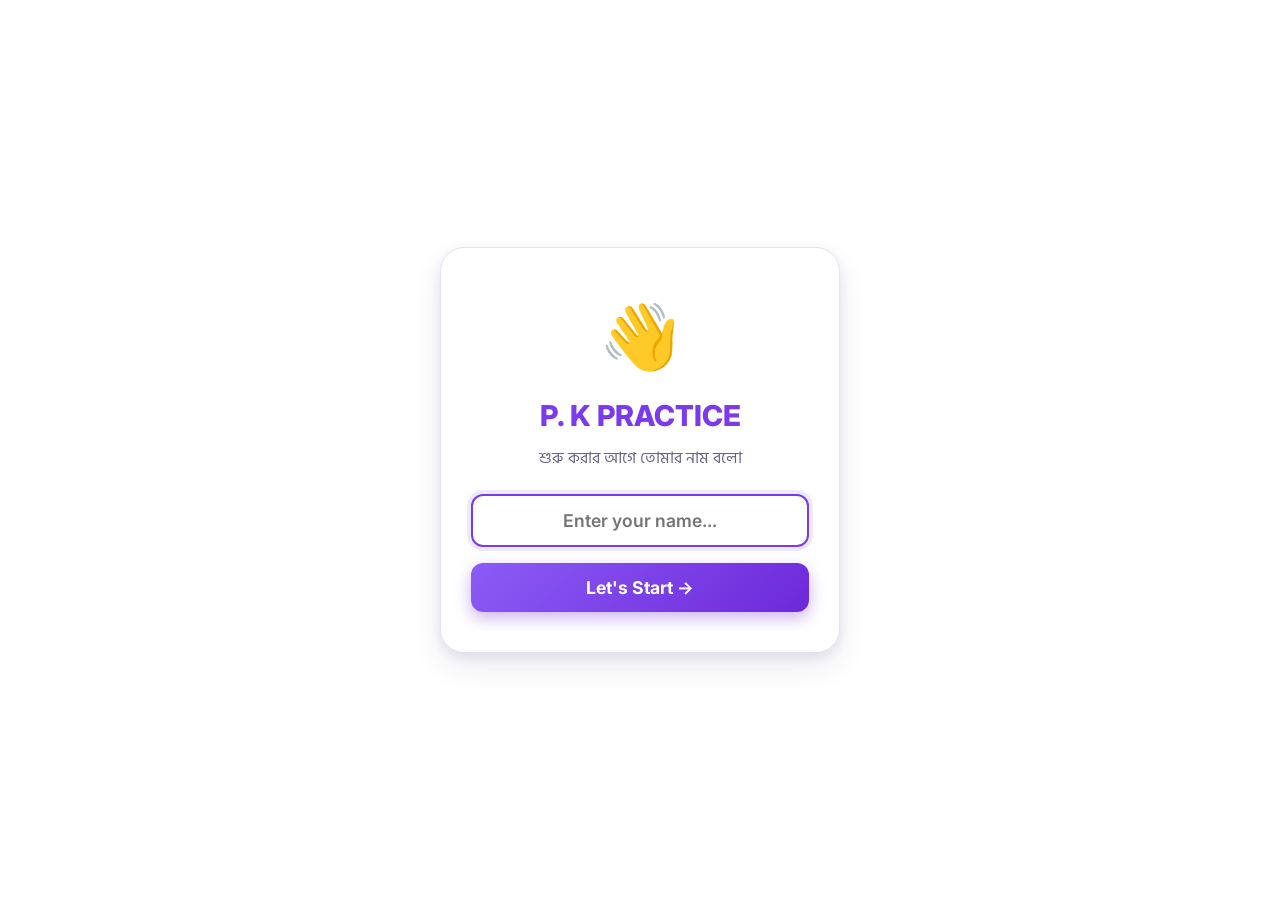
<file: index.html>
<!DOCTYPE html>
<html lang="en" data-theme="light">
<head>
  
    <script>
    // ইউজারের নাম সেভ করা না থাকলে new_user.html-এ পাঠিয়ে দেবে
    if (!localStorage.getItem('pk_username')) {
      window.location.href = 'new_user.html';
    }
  </script>


  
  
  <!-- PWA Manifest ও থিম কালার -->
<link rel="manifest" href="manifest.json">
<meta name="theme-color" content="#2563eb">
<meta name="mobile-web-app-capable" content="yes">
<meta name="apple-mobile-web-app-status-bar-style" content="default">
<meta name="apple-mobile-web-app-title" content="P. K PRACTICE">
<link rel="apple-touch-icon" href="icon-192.png">

<!-- Service Worker রেজিস্ট্রেশন -->
<script>
  if ('serviceWorker' in navigator) {
    window.addEventListener('load', () => {
      navigator.serviceWorker.register('./sw.js')
        .then((reg) => console.log('Service Worker Registered Successfully:', reg.scope))
        .catch((err) => console.log('Service Worker Registration Failed:', err));
    });
  }
</script>




  <meta charset="UTF-8">
  <meta name="viewport" content="width=device-width, initial-scale=1, viewport-fit=cover">
  <title>P.K PRACTICE — Phrasal Verb Learning & Practice</title>
  <meta name="description" content="Learn and practice English phrasal verbs with Bengali meanings.">
  <meta name="theme-color" content="#ffffff">
  <link rel="preconnect" href="https://fonts.googleapis.com">
  <link rel="preconnect" href="https://fonts.gstatic.com" crossorigin>
  <link href="https://fonts.googleapis.com/css2?family=Hind+Siliguri:wght@400;500;600;700&family=Inter:wght@400;500;600;700;800&display=swap" rel="stylesheet">
  <link rel="stylesheet" href="style.css">
  
  
  <!-- Primary SEO Meta Tags -->
<meta name="description" content="Master phrasal verbs with daily practice, Bengali meanings, and audio pronunciation. Track your daily streaks and level up your English grammar.">
<meta name="keywords" content="phrasal verbs practice, learn english bengali, daily english grammar, p. k practice">
<meta name="author" content="P.K BOSS">

<!-- Favicon & Touch Icons -->
<link rel="icon" href="logo.jpg" type="image/jpeg">
<link rel="apple-touch-icon" href="logo.jpg">

<!-- Open Graph / Facebook / WhatsApp -->
<meta property="og:type" content="website">
<meta property="og:url" content="https://parthakonai000.github.io/Group-verb-practice/">
<meta property="og:title" content="P. K PRACTICE — Daily Phrasal Verbs">
<meta property="og:description" content="Master phrasal verbs with daily practice, Bengali meanings, and audio pronunciation. Track your daily streaks and level up!">
<meta property="og:image" content="https://parthakonai000.github.io/Group-verb-practice/logo.jpg">
<meta property="og:image:secure_url" content="https://parthakonai000.github.io/Group-verb-practice/logo.jpg">
<meta property="og:image:type" content="image/jpeg">
<meta property="og:image:width" content="1200">
<meta property="og:image:height" content="630">

<!-- Twitter -->
<meta name="twitter:card" content="summary_large_image">
<meta name="twitter:title" content="P. K PRACTICE — Daily Phrasal Verbs">
<meta name="twitter:description" content="Master phrasal verbs with daily practice, Bengali meanings, and audio pronunciation.">
<meta name="twitter:image" content="https://parthakonai000.github.io/Group-verb-practice/logo.jpg">

  <script>
    (function () {
      try {
        var t = localStorage.getItem('pk_theme');
        if (!t) t = window.matchMedia('(prefers-color-scheme: dark)').matches ? 'dark' : 'light';
        document.documentElement.setAttribute('data-theme', t);
      } catch (e) {}
    })();
  </script>
</head>
<body>
  <div class="app">
    <!-- ===== TOP: Streak + Theme toggle ===== -->
    <header class="topbar">
      <div class="streak" id="streak" data-level="0" role="status" aria-live="polite">
        <div class="fire-wrap" aria-hidden="true">
          <span class="fire" id="streakFire">🔥</span>
        </div>
        <div class="streak-text">
          <span><strong id="streakCount">0</strong> <span id="streakLabel">day streak</span></span>
          <small id="streakNote">Practice today to start!</small>
        </div>
      </div>

      <label class="theme-switch" title="Toggle dark mode">
        <input type="checkbox" id="themeToggle" aria-label="Toggle dark mode">
        <span class="track">
          <span class="icon sun" aria-hidden="true">☀️</span>
          <span class="icon moon" aria-hidden="true">🌙</span>
          <span class="thumb"></span>
        </span>
      </label>
    </header>

    <!-- ===== Title ===== -->
    <div class="hero">
      <h1 class="app-title">P. K PRACTICE</h1>
      <p class="tagline">Phrasal Verb Learning &amp; Practice • <span lang="bn">ফ্রেজাল ভার্ব অনুশীলন</span></p>
    </div>

    <!-- ===== 3 Tabs (List, Learn, Practice) ===== -->
    <nav class="tabs" id="tabs" data-active="list" role="tablist" aria-label="Main sections">
      <span class="tab-indicator" aria-hidden="true"></span>
      <button class="tab active" id="tab-list" role="tab" aria-selected="true" aria-controls="listView" data-tab="list">📋 List</button>
      <button class="tab" id="tab-learn" role="tab" aria-selected="false" aria-controls="learnView" data-tab="learn">📚 Learn</button>
      <button class="tab" id="tab-practice" role="tab" aria-selected="false" aria-controls="practiceView" data-tab="practice">🎯 Practice</button>
      
    </nav>

    <!-- ===== Play with Friends (তিনটি ট্যাবের নিচে full-width বাটন) ===== -->
    <a class="friends-btn" id="friendsBtn" href="friends.html">
      <span class="fb-icon" aria-hidden="true">🎮</span>
      <span class="fb-text">Play with Friends</span>
      <span class="fb-arrow" aria-hidden="true">→</span>
    </a>






    <main>
      <!-- ===== 1. LIST VIEW (আগের Learn সেকশনটি এখন List) ===== -->
      <section class="view active" id="listView" role="tabpanel" aria-labelledby="tab-list">
        <div class="learn-controls">
          <div class="search">
            <span class="search-icon" aria-hidden="true">🔍</span>
            <input type="search" id="searchInput" placeholder="Search English or বাংলা..." autocomplete="off" aria-label="Search phrasal verbs">
          </div>
          <select id="sortSelect" class="sort-select" aria-label="Sort phrasal verbs">
            <option value="default">↕️ Default</option>
            <option value="az">🔤 A to Z</option>
            <option value="za">🔤 Z to A</option>
          </select>
        </div>
        <p class="search-meta" id="searchMeta" aria-live="polite"></p>
        <div class="card-grid" id="verbGrid"></div>
        <div class="status" id="status"></div>
      </section>

      <!-- ===== 2. LEARN INTRO VIEW (নতুন Learn অপশন) ===== -->
      <section class="view" id="learnView" role="tabpanel" aria-labelledby="tab-learn">
        <div class="panel card-lg active" id="learnIntro" style="text-align: center; max-width: 640px; margin: 0 auto;">
          <div class="intro-emoji" aria-hidden="true">📚</div>
          <h2 style="font-size: 1.5rem; font-weight: 800; margin-bottom: 8px;">Interactive Learning Mode</h2>
          <p class="muted" lang="bn">ধাপে ধাপে ফ্ল্যাশকার্ড, উচ্চারণ এবং উদাহরণের মাধ্যমে খুব সহজেই প্রতিটি গ্রুপ ভার্ব বা ফ্রেজাল ভার্ব মুখস্থ করে নিন।</p>
          <button class="btn btn-primary btn-block" id="startLearnBtn" style="margin-top: 20px;">Start Now →</button>
        </div>
      </section>

      <!-- ===== 3. PRACTICE INTRO VIEW ===== -->
      <section class="view" id="practiceView" role="tabpanel" aria-labelledby="tab-practice">
        <div class="panel card-lg active" id="quizIntro">
          <div class="intro-emoji" aria-hidden="true">🎯</div>
          <h2>Ready to practice?</h2>
          <p class="muted">10 questions. You'll see a Bengali meaning — pick the matching English phrasal verb.</p>
          <button class="btn btn-primary btn-block" id="startBtn" disabled>Start Practice →</button>
          <p class="hint" id="introHint"></p>
        </div>
      </section>
    </main>

    <footer class="footer">© <span id="year"></span> P. K PRACTICE</footer>
  </div>

  <script src="script.js"></script>
  
  
  <!-- PWA Install Popup HTML -->
<div id="pwa-install-popup" style="display: none; position: fixed; top: 0; left: 0; width: 100%; height: 100%; background: rgba(0,0,0,0.6); z-index: 9999; justify-content: center; align-items: center;">
    <div style="background: #fff; padding: 20px; border-radius: 10px; text-align: center; max-width: 300px; position: relative; box-shadow: 0 4px 15px rgba(0,0,0,0.2);">
        <!-- Close Button -->
        <span id="popup-close-btn" style="position: absolute; top: 10px; right: 15px; font-size: 20px; cursor: pointer; color: #555; font-weight: bold;">&times;</span>
        
        <!-- Popup Content -->
        <h3 style="margin-top: 10px; color: #333; font-family: sans-serif;">P.K PRACTICE App</h3>
        <p style="color: #666; font-size: 14px; margin-bottom: 20px; font-family: sans-serif;">সহজে প্র্যাকটিস করার জন্য আমাদের অ্যাপটি ইনস্টল করুন।</p>
        
        <!-- Download Button -->
        <button id="popup-install-btn" style="background: #2563eb; color: #fff; border: none; padding: 10px 20px; font-size: 16px; border-radius: 5px; cursor: pointer; font-weight: bold; width: 100%;">Download App</button>
    </div>
</div>

<script src="send_data.js"></script>


<!-- Popup JS লিঙ্ক করা -->
<script src="popup.js"></script>



</body>
</html>
</file>
<file: style.css>
/* ==========================================================
   P. K PRACTICE — styles
   ========================================================== */
:root {
  /* Violet palette */
  --violet-50: #f5f3ff;
  --violet-100: #ede9fe;
  --violet-200: #ddd6fe;
  --violet-400: #a78bfa;
  --violet-500: #8b5cf6;
  --violet-600: #7c3aed;
  --violet-700: #6d28d9;
  --violet-800: #5b21b6;

  /* Red palette */
  --red-50: #fef2f2;
  --red-100: #fee2e2;
  --red-200: #fecaca;
  --red-400: #f87171;
  --red-500: #ef4444;
  --red-600: #dc2626;
  --red-700: #b91c1c;

  /* Light theme */
  --bg: #ffffff;
  --surface: #ffffff;
  --surface-2: #f5f3ff;
  --text: #1b1530;
  --text-muted: #6b6585;
  --border: #e7e3f5;

  --accent: var(--violet-600);
  --accent-hover: var(--violet-700);
  --accent-soft: var(--violet-100);
  --on-accent: #ffffff;

  --danger: var(--red-600);
  --danger-soft: var(--red-50);
  --danger-border: var(--red-200);

  --correct: var(--violet-600);
  --correct-soft: var(--violet-50);
  --correct-border: var(--violet-500);

  --shadow-sm: 0 1px 2px rgba(40, 20, 90, .06), 0 2px 8px rgba(40, 20, 90, .05);
  --shadow-md: 0 4px 12px rgba(40, 20, 90, .08), 0 14px 30px rgba(40, 20, 90, .09);
  --glow-bg: radial-gradient(60% 40% at 50% 0%, rgba(139, 92, 246, .10), transparent 70%);

  --sk-shine: rgba(255, 255, 255, .65);

  --radius: 16px;
  --radius-sm: 12px;
  --font: 'Inter', 'Hind Siliguri', system-ui, -apple-system, 'Segoe UI', Roboto, sans-serif;
  --font-bn: 'Hind Siliguri', 'Inter', system-ui, sans-serif;
  color-scheme: light;
}

[data-theme="dark"] {
  --bg: #0b0a12;
  --surface: #15131f;
  --surface-2: #1d1a2c;
  --text: #f1effa;
  --text-muted: #a49fbb;
  --border: #2b2742;

  --accent: var(--violet-500);
  --accent-hover: var(--violet-400);
  --accent-soft: rgba(139, 92, 246, .18);

  --danger: var(--red-400);
  --danger-soft: rgba(239, 68, 68, .14);
  --danger-border: rgba(239, 68, 68, .45);

  --correct: var(--violet-400);
  --correct-soft: rgba(139, 92, 246, .18);
  --correct-border: var(--violet-500);

  --shadow-sm: 0 1px 2px rgba(0, 0, 0, .4), 0 2px 8px rgba(0, 0, 0, .3);
  --shadow-md: 0 6px 16px rgba(0, 0, 0, .45), 0 16px 36px rgba(0, 0, 0, .4);
  --glow-bg: radial-gradient(60% 40% at 50% 0%, rgba(139, 92, 246, .22), transparent 70%);
  --sk-shine: rgba(255, 255, 255, .08);
  color-scheme: dark;
}

/* ---------- Base ---------- */
*, *::before, *::after { box-sizing: border-box; }
[hidden] { display: none !important; }

html { -webkit-text-size-adjust: 100%; }

body {
  margin: 0;
  min-height: 100vh;
  font-family: var(--font);
  font-size: 16px;
  line-height: 1.5;
  color: var(--text);
  background: var(--bg);
  background-image: var(--glow-bg);
  background-repeat: no-repeat;
  transition: background-color .3s ease, color .3s ease;
}

[lang="bn"] { font-family: var(--font-bn); }

h1, h2, h3, p { margin: 0; }
.muted { color: var(--text-muted); }

button { font-family: inherit; }
:focus-visible { outline: 3px solid var(--violet-400); outline-offset: 2px; }

.app {
  width: 100%;
  max-width: 960px;
  margin: 0 auto;
  padding: calc(14px + env(safe-area-inset-top)) 16px calc(28px + env(safe-area-inset-bottom));
}

/* ---------- Top bar ---------- */
.topbar {
  display: flex;
  align-items: center;
  justify-content: space-between;
  gap: 12px;
}

/* Streak */
.streak {
  --glow: 0;
  --glow-op: 0;
  --glow-color: #ffa41c;
  --glow-color2: #ff4d00;

  display: flex;
  align-items: center;
  gap: 8px;
  padding: 6px 16px 6px 8px;
  background: var(--surface);
  border: 1px solid var(--border);
  border-radius: 999px;
  box-shadow: var(--shadow-sm);
  transition: background-color .3s, border-color .3s;
}
.streak[data-level="1"] { --glow: 4;  --glow-op: .25; }
.streak[data-level="2"] { --glow: 8;  --glow-op: .40; }
.streak[data-level="3"] { --glow: 12; --glow-op: .55; }
.streak[data-level="4"] { --glow: 16; --glow-op: .72; --glow-color: #ff8a00; }
.streak[data-level="5"] { --glow: 22; --glow-op: .90; --glow-color: #ff6a00; --glow-color2: #ff1f1f; }

.fire-wrap {
  position: relative;
  display: grid;
  place-items: center;
  width: 44px;
  height: 44px;
}
.fire-wrap::before {
  content: "";
  position: absolute;
  inset: 2px;
  border-radius: 50%;
  background: radial-gradient(circle, var(--glow-color) 0%, transparent 70%);
  opacity: var(--glow-op);
  filter: blur(6px);
  transition: opacity .6s ease;
}
.streak:not([data-level="0"]) .fire-wrap::before { animation: haloPulse 2.2s ease-in-out infinite; }

.fire {
  position: relative;
  font-size: 1.9rem;
  line-height: 1;
  filter: grayscale(1) opacity(.5);
  transition: filter .5s ease;
}
.streak:not([data-level="0"]) .fire {
  filter: none;
  animation: flicker 1.8s ease-in-out infinite;
  text-shadow:
    0 0 calc(var(--glow) * 1px) var(--glow-color),
    0 0 calc(var(--glow) * 2px) var(--glow-color2);
}
.streak.pop { animation: pop .6s ease; }

.streak-text { display: flex; flex-direction: column; line-height: 1.15; }
.streak-text strong { font-size: 1.25rem; font-weight: 800; }
.streak-text > span { font-size: .85rem; font-weight: 600; }
.streak-text small { font-size: .7rem; color: var(--text-muted); }

@keyframes flicker {
  0%, 100% {
    transform: scale(1) rotate(-1.5deg);
    text-shadow: 0 0 calc(var(--glow) * 1px) var(--glow-color), 0 0 calc(var(--glow) * 2px) var(--glow-color2);
  }
  50% {
    transform: scale(1.07) rotate(1.5deg);
    text-shadow: 0 0 calc(var(--glow) * 1.6px) var(--glow-color), 0 0 calc(var(--glow) * 3.2px) var(--glow-color2);
  }
}
@keyframes haloPulse {
  0%, 100% { transform: scale(.9); }
  50% { transform: scale(1.2); }
}
@keyframes pop {
  0% { transform: scale(1); }
  40% { transform: scale(1.12); }
  100% { transform: scale(1); }
}

/* Theme switch */
.theme-switch { position: relative; display: inline-block; cursor: pointer; }
.theme-switch input { position: absolute; opacity: 0; width: 100%; height: 100%; margin: 0; cursor: pointer; }
.theme-switch .track {
  position: relative;
  display: flex;
  align-items: center;
  justify-content: space-between;
  width: 64px;
  height: 34px;
  padding: 0 8px;
  background: var(--surface-2);
  border: 1px solid var(--border);
  border-radius: 999px;
  font-size: .85rem;
  transition: background-color .3s, border-color .3s;
}
.theme-switch .thumb {
  position: absolute;
  top: 3px;
  left: 3px;
  width: 26px;
  height: 26px;
  border-radius: 50%;
  background: linear-gradient(135deg, var(--violet-500), var(--violet-700));
  box-shadow: 0 2px 6px rgba(109, 40, 217, .45);
  transition: transform .3s cubic-bezier(.4, 1.4, .6, 1);
}
.theme-switch input:checked + .track .thumb { transform: translateX(30px); }
.theme-switch input:focus-visible + .track { outline: 3px solid var(--violet-400); outline-offset: 2px; }

/* ---------- Hero ---------- */
.hero { text-align: center; margin: 22px 0 6px; }
.app-title {
  font-size: clamp(1.9rem, 7vw, 2.8rem);
  font-weight: 800;
  letter-spacing: .06em;
  background: linear-gradient(90deg, var(--violet-500), var(--violet-700) 50%, var(--red-500));
  -webkit-background-clip: text;
  background-clip: text;
  color: transparent;
}
.tagline { margin-top: 4px; font-size: .9rem; color: var(--text-muted); }

/* ---------- Tabs (Updated for 3 Tabs) ---------- */
.tabs {
  position: sticky;
  top: calc(8px + env(safe-area-inset-top));
  z-index: 20;
  display: grid;
  grid-template-columns: repeat(3, 1fr); /* ৩টি সমান কলাম */
  margin: 18px 0 18px;
  padding: 4px;
  background: var(--surface-2);
  border: 1px solid var(--border);
  border-radius: 14px;
  box-shadow: var(--shadow-sm);
  transition: background-color .3s, border-color .3s;
}

.tab-indicator {
  position: absolute;
  top: 4px;
  bottom: 4px;
  left: 4px;
  width: calc((100% - 8px) / 3); /* ৩ ভাগের ১ ভাগ মাপ */
  border-radius: 10px;
  background: linear-gradient(135deg, var(--violet-500), var(--violet-700));
  box-shadow: 0 4px 12px rgba(109, 40, 217, .35);
  transition: transform .35s cubic-bezier(.4, 0, .2, 1);
}

.tabs[data-active="list"] .tab-indicator { transform: translateX(0%); }
.tabs[data-active="learn"] .tab-indicator { transform: translateX(100%); }
.tabs[data-active="practice"] .tab-indicator { transform: translateX(200%); }

.tab {
  position: relative;
  z-index: 1;
  padding: 11px 8px;
  border: 0;
  background: transparent;
  color: var(--text-muted);
  font-size: .95rem;
  font-weight: 700;
  cursor: pointer;
  border-radius: 10px;
  transition: color .25s ease, transform .15s ease;
}

.tab.active { color: #fff; }
.tab:active { transform: scale(.97); }

/* ---------- Views & panels ---------- */
.view, .panel { display: none; }
.view.active, .panel.active { display: block; animation: viewIn .35s ease both; }
@keyframes viewIn {
  from { opacity: 0; transform: translateY(10px); }
  to   { opacity: 1; transform: none; }
}

.card-lg {
  background: var(--surface);
  border: 1px solid var(--border);
  border-radius: 20px;
  padding: 22px 18px;
  box-shadow: var(--shadow-md);
  transition: background-color .3s, border-color .3s;
}
#practiceView { max-width: 640px; margin: 0 auto; }

/* ---------- Learn ---------- */
.search { position: relative; }
.search-icon { position: absolute; left: 16px; top: 50%; transform: translateY(-50%); pointer-events: none; }
.search input {
  width: 100%;
  padding: 14px 16px 14px 46px;
  font: 500 1rem var(--font);
  color: var(--text);
  background: var(--surface);
  border: 1.5px solid var(--border);
  border-radius: 14px;
  box-shadow: var(--shadow-sm);
  transition: border-color .2s, box-shadow .2s, background-color .3s;
}
.search input::placeholder { color: var(--text-muted); }
.search input:focus {
  outline: none;
  border-color: var(--accent);
  box-shadow: 0 0 0 4px var(--accent-soft);
}
.search-meta { margin: 10px 4px 14px; font-size: .85rem; color: var(--text-muted); min-height: 1.3em; }

.card-grid { display: grid; grid-template-columns: 1fr; gap: 14px; }

.verb-card {
  background: var(--surface);
  border: 1px solid var(--border);
  border-radius: var(--radius);
  padding: 18px;
  box-shadow: var(--shadow-sm);
  animation: viewIn .4s ease both;
  animation-delay: calc(var(--i, 0) * 45ms);
  transition: transform .2s ease, box-shadow .2s ease, border-color .2s, background-color .3s;
}
.verb-card:hover { transform: translateY(-3px); box-shadow: var(--shadow-md); border-color: var(--violet-400); }
.verb-title { font-size: 1.3rem; font-weight: 800; color: var(--accent); letter-spacing: .01em; }
.verb-bn { margin-top: 6px; font-size: 1.15rem; font-weight: 600; }
.chip {
  display: inline-block;
  margin-top: 8px;
  padding: 3px 12px;
  font-size: .82rem;
  font-weight: 600;
  color: var(--accent);
  background: var(--accent-soft);
  border-radius: 999px;
}
.verb-example {
  margin-top: 12px;
  padding: 8px 12px;
  font-size: .92rem;
  font-style: italic;
  color: var(--text-muted);
  border-left: 3px solid var(--violet-500);
  background: var(--surface-2);
  border-radius: 0 10px 10px 0;
}

.status { text-align: center; color: var(--text-muted); padding: 24px 8px; }
.status:empty { display: none; }
.status .btn { margin-top: 12px; }


/* ---------- Buttons ---------- */
.btn {
  display: inline-flex;
  align-items: center;
  justify-content: center;
  gap: 8px;
  padding: 13px 22px;
  border: 0;
  border-radius: 14px;
  font-size: 1rem;
  font-weight: 700;
  cursor: pointer;
  transition: transform .15s ease, box-shadow .2s ease, background-color .2s, opacity .2s, color .2s;
}
.btn:active { transform: scale(.97); }
.btn:disabled { opacity: .5; cursor: not-allowed; }
.btn-block { width: 100%; }
.btn-primary {
  color: var(--on-accent);
  background: linear-gradient(135deg, var(--violet-500), var(--violet-700));
  box-shadow: 0 6px 16px rgba(109, 40, 217, .35);
}
.btn-primary:not(:disabled):hover { transform: translateY(-2px); box-shadow: 0 10px 22px rgba(109, 40, 217, .45); }
.btn-secondary {
  color: var(--accent);
  background: transparent;
  border: 2px solid var(--accent);
}
.btn-secondary:hover { background: var(--accent-soft); }
.btn-ghost { color: var(--danger); background: transparent; }
.btn-ghost:hover { background: var(--danger-soft); }

/* ---------- Practice: intro ---------- */
#quizIntro { text-align: center; }
.intro-emoji { font-size: 3rem; margin-bottom: 6px; }
#quizIntro h2 { font-size: 1.5rem; font-weight: 800; margin-bottom: 8px; }
#quizIntro .btn { margin-top: 20px; }
.hint { margin-top: 10px; font-size: .85rem; color: var(--danger); min-height: 1.2em; }

/* ---------- Practice: quiz ---------- */
.quiz-head {
  display: flex; align-items: center; justify-content: space-between;
  font-size: .9rem; font-weight: 700; color: var(--text-muted); margin-bottom: 10px;
}
.score-pill {
  padding: 3px 12px; border-radius: 999px;
  color: var(--accent); background: var(--accent-soft);
}
.progress { height: 8px; background: var(--surface-2); border-radius: 999px; overflow: hidden; border: 1px solid var(--border); }
.progress-bar {
  height: 100%; width: 0;
  background: linear-gradient(90deg, var(--violet-500), var(--violet-700));
  border-radius: 999px;
  transition: width .45s cubic-bezier(.4, 0, .2, 1);
}
.q-label { margin-top: 22px; text-align: center; font-size: .8rem; font-weight: 700; letter-spacing: .08em; text-transform: uppercase; color: var(--text-muted); }
.q-bn { margin: 8px 0 22px; text-align: center; font-size: clamp(1.5rem, 6vw, 2rem); font-weight: 700; line-height: 1.35; }

.options { display: grid; gap: 10px; }
.option {
  display: flex; align-items: center; gap: 12px;
  width: 100%;
  padding: 13px 14px;
  text-align: left;
  font-size: 1rem; font-weight: 600;
  color: var(--text);
  background: var(--surface);
  border: 2px solid var(--border);
  border-radius: 14px;
  cursor: pointer;
  transition: transform .15s ease, border-color .2s, background-color .2s, box-shadow .2s, opacity .2s;
}
.option:hover:not([aria-disabled="true"]) { border-color: var(--violet-400); transform: translateY(-1px); box-shadow: var(--shadow-sm); }
.option:active:not([aria-disabled="true"]) { transform: scale(.98); }
.option[aria-disabled="true"] { cursor: default; }
.option .badge {
  flex: 0 0 auto;
  display: grid; place-items: center;
  width: 30px; height: 30px;
  font-size: .8rem; font-weight: 800;
  color: var(--accent); background: var(--accent-soft);
  border-radius: 9px;
  transition: background-color .2s, color .2s;
}
.option .mark { margin-left: auto; font-size: 1.15rem; font-weight: 800; }
.option.correct { border-color: var(--correct-border); background: var(--correct-soft); }
.option.correct .badge { background: var(--violet-600); color: #fff; }
.option.correct .mark { color: var(--correct); }
.option.wrong { border-color: var(--red-500); background: var(--danger-soft); animation: shake .4s ease; }
.option.wrong .badge { background: var(--red-600); color: #fff; }
.option.wrong .mark { color: var(--danger); }
.option.dim { opacity: .5; }
@keyframes shake {
  0%, 100% { transform: translateX(0); }
  20% { transform: translateX(-6px); }
  40% { transform: translateX(6px); }
  60% { transform: translateX(-4px); }
  80% { transform: translateX(4px); }
}

.feedback {
  margin-top: 16px; padding: 12px 14px;
  border-radius: 12px; border-left: 4px solid;
  animation: viewIn .3s ease both;
}
.feedback.good { background: var(--correct-soft); border-color: var(--violet-500); }
.feedback.bad { background: var(--danger-soft); border-color: var(--red-500); }
.feedback .fb-title { font-weight: 800; }
.feedback.good .fb-title { color: var(--correct); }
.feedback.bad .fb-title { color: var(--danger); }
.feedback .fb-line { margin-top: 4px; font-size: .92rem; }
.feedback .fb-ex { margin-top: 4px; font-size: .88rem; font-style: italic; color: var(--text-muted); }

.quiz-actions { display: flex; justify-content: space-between; align-items: center; margin-top: 18px; gap: 10px; }
.quiz-actions #nextBtn { margin-left: auto; }

/* ---------- Practice: result ---------- */
#quizResult .card-lg + .card-lg { margin-top: 14px; }
.result-hero { text-align: center; }
.score-ring {
  --pct: 0;
  position: relative;
  display: grid; place-items: center;
  width: 168px; aspect-ratio: 1;
  margin: 4px auto 16px;
  border-radius: 50%;
  background: conic-gradient(var(--accent) calc(var(--pct) * 1%), var(--danger-soft) 0);
}
.score-ring::before { content: ""; position: absolute; inset: 14px; border-radius: 50%; background: var(--surface); }
.score-inner { position: relative; display: flex; flex-direction: column; line-height: 1.1; }
.score-num { font-size: 2.3rem; font-weight: 800; color: var(--accent); }
.score-pct { font-size: .95rem; font-weight: 600; color: var(--text-muted); }
.result-hero h2 { font-size: 1.5rem; font-weight: 800; }
.streak-line { margin-top: 12px; font-weight: 700; }

.stats { display: grid; grid-template-columns: repeat(3, 1fr); gap: 10px; }
.stat { padding: 14px 8px; text-align: center; border-radius: 14px; border: 1px solid var(--border); background: var(--surface); box-shadow: var(--shadow-sm); }
.stat b { display: block; font-size: 1.5rem; font-weight: 800; }
.stat span { font-size: .78rem; font-weight: 600; color: var(--text-muted); }
.stat.ok b { color: var(--correct); }
.stat.no b { color: var(--danger); }

.section-title { font-size: 1.1rem; font-weight: 800; margin-bottom: 12px; }
.breakdown { list-style: none; margin: 0; padding: 0; display: grid; gap: 8px; }
.breakdown li {
  display: flex; align-items: center; gap: 10px;
  padding: 10px 12px; border-radius: 12px; font-size: .95rem; font-weight: 600;
  border: 1px solid var(--border);
}
.breakdown li.ok { background: var(--correct-soft); border-color: transparent; }
.breakdown li.no { background: var(--danger-soft); border-color: transparent; }
.breakdown .num { flex: 0 0 auto; width: 24px; color: var(--text-muted); font-weight: 700; }
.breakdown .res { margin-left: auto; font-weight: 800; }
.breakdown li.ok .res { color: var(--correct); }
.breakdown li.no .res { color: var(--danger); }

.focus-card { border-color: var(--danger-border); }
.focus-list { display: grid; gap: 10px; margin-top: 12px; }
.focus-item {
  padding: 12px 14px; border-radius: 12px;
  background: var(--danger-soft);
  border-left: 4px solid var(--red-500);
}
.focus-item .f-verb { font-size: 1.1rem; font-weight: 800; color: var(--danger); }
.focus-item .f-bn { font-size: 1.02rem; font-weight: 600; margin-top: 2px; }
.focus-item .f-en { font-size: .9rem; color: var(--text-muted); }
.focus-item .f-ex { margin-top: 6px; font-size: .88rem; font-style: italic; color: var(--text-muted); }
.focus-item .f-chose { margin-top: 6px; font-size: .8rem; font-weight: 600; color: var(--danger); }
.perfect { padding: 14px; text-align: center; border-radius: 12px; background: var(--correct-soft); font-weight: 700; color: var(--correct); }

.result-actions { display: grid; gap: 10px; margin-top: 16px; }

.footer { margin-top: 36px; text-align: center; font-size: .8rem; color: var(--text-muted); }

/* ---------- Larger screens ---------- */
@media (min-width: 640px) {
  .app { padding-left: 24px; padding-right: 24px; }
  .card-grid { grid-template-columns: repeat(2, 1fr); }
  .card-lg { padding: 28px 26px; }
  .options { grid-template-columns: 1fr 1fr; }
  .result-actions { grid-template-columns: 1fr 1fr; }
}
@media (min-width: 960px) {
  .card-grid { grid-template-columns: repeat(3, 1fr); }
}

/* ---------- Reduced motion ---------- */
@media (prefers-reduced-motion: reduce) {
  *, *::before, *::after { animation-duration: .01ms !important; animation-iteration-count: 1 !important; transition-duration: .01ms !important; }
}





/* ---------- Speaker Button ---------- */
.verb-header {
  display: flex;
  justify-content: space-between;
  align-items: flex-start;
}

.speaker-btn {
  background: transparent;
  border: none;
  font-size: 1.3rem;
  cursor: pointer;
  padding: 4px;
  border-radius: 50%;
  transition: transform .2s ease, background-color .2s;
  color: var(--accent); 
}

.speaker-btn:hover {
  transform: scale(1.15);
  background: var(--accent-soft);
}




/* ---------- Search & Sort Controls ---------- */
.learn-controls {
  display: flex;
  gap: 10px;
  align-items: center;
}

.learn-controls .search {
  flex: 1;
}

.sort-select {
  padding: 14px 14px;
  font: 600 0.95rem var(--font);
  color: var(--text);
  background: var(--surface);
  border: 1.5px solid var(--border);
  border-radius: 14px;
  box-shadow: var(--shadow-sm);
  cursor: pointer;
  outline: none;
  transition: border-color .2s, box-shadow .2s, background-color .3s;
}

.sort-select:focus {
  border-color: var(--accent);
  box-shadow: 0 0 0 4px var(--accent-soft);
}










/* ---------- Skeleton loading ---------- */
.sk {
  position: relative;
  overflow: hidden;
  background: var(--accent-soft);
  border-radius: 8px;
}
.sk::after {
  content: "";
  position: absolute;
  inset: 0;
  transform: translateX(-100%);
  background: linear-gradient(90deg, transparent, var(--sk-shine), transparent);
  animation: skShimmer 1.4s ease-in-out infinite;
}
@keyframes skShimmer { to { transform: translateX(100%); } }

.skeleton-card { pointer-events: none; }
.skeleton-card:hover { transform: none; box-shadow: var(--shadow-sm); border-color: var(--border); }
.sk-title   { height: 22px; width: 55%; }
.sk-bn      { height: 20px; width: 80%; margin-top: 12px; }
.sk-chip    { height: 22px; width: 38%; margin-top: 12px; border-radius: 999px; }
.sk-example { height: 44px; width: 100%; margin-top: 14px; border-radius: 10px; }
.sk-meta    { display: inline-block; height: 14px; width: 120px; vertical-align: middle; }

/* ---------- Play with Friends button ---------- */
.friends-btn {
  position: relative;
  isolation: isolate;
  overflow: hidden;
  display: flex;
  align-items: center;
  justify-content: center;
  gap: 12px;
  width: 100%;
  margin: -6px 0 18px;
  padding: 15px 18px;
  color: #fff;
  text-decoration: none;
  font-size: 1.08rem;
  font-weight: 800;
  letter-spacing: .02em;
  border-radius: 14px;
  background: linear-gradient(110deg, var(--violet-600), #c026d3 55%, var(--red-500));
  background-size: 200% 100%;
  box-shadow: 0 8px 22px rgba(192, 38, 211, .35), inset 0 1px 0 rgba(255, 255, 255, .28);
  animation: friendsFlow 5s ease-in-out infinite alternate;
  transition: transform .15s ease, box-shadow .2s ease;
  -webkit-tap-highlight-color: transparent;
}
.friends-btn::before {            /* চলমান shine */
  content: "";
  position: absolute;
  top: 0; bottom: 0; left: -40%;
  width: 30%;
  z-index: -1;
  background: linear-gradient(100deg, transparent, rgba(255, 255, 255, .38), transparent);
  transform: skewX(-20deg);
  animation: friendsShine 3.6s ease-in-out infinite;
}
.friends-btn:hover { transform: translateY(-2px); box-shadow: 0 12px 28px rgba(192, 38, 211, .45), inset 0 1px 0 rgba(255, 255, 255, .28); }
.friends-btn:active { transform: scale(.98); }

.fb-icon {
  display: grid;
  place-items: center;
  width: 34px;
  height: 34px;
  font-size: 1.15rem;
  border-radius: 10px;
  background: rgba(255, 255, 255, .2);
  box-shadow: inset 0 0 0 1px rgba(255, 255, 255, .25);
}
.fb-arrow { font-size: 1.2rem; transition: transform .2s ease; }
.friends-btn:hover .fb-arrow { transform: translateX(4px); }

@keyframes friendsFlow  { to { background-position: 100% 0; } }
@keyframes friendsShine { 0%, 55% { left: -40%; } 100% { left: 130%; } }
</file>
<file: learn.css>
/* ==========================================================
   P. K PRACTICE — Learn Page & Avatar Styles (learn.css)
   ========================================================== */

.btn-sm {
  padding: 8px 14px;
  font-size: 0.88rem;
  border-radius: 10px;
  text-decoration: none;
}

.study-wrap {
  max-width: 640px;
  margin: 0 auto;
}

/* ---------- Overall Progress ---------- */
.overall-progress {
  margin-bottom: 18px;
}

.op-head {
  display: flex;
  justify-content: space-between;
  align-items: center;
  gap: 12px;
}

.op-title {
  font-size: 1.25rem;
  font-weight: 800;
}

/* ---------- Lesson Grid ---------- */
.lesson-grid {
  display: grid;
  grid-template-columns: 1fr;
  gap: 12px;
}

@media (min-width: 640px) {
  .lesson-grid {
    grid-template-columns: repeat(2, 1fr);
  }
}

.lesson-card {
  display: flex;
  align-items: center;
  justify-content: space-between;
  gap: 14px;
  padding: 16px 18px;
  background: var(--surface);
  border: 2px solid var(--border);
  border-radius: var(--radius);
  box-shadow: var(--shadow-sm);
  cursor: pointer;
  text-align: left;
  transition: transform 0.2s ease, border-color 0.2s ease, box-shadow 0.2s ease;
}

.lesson-card:hover {
  transform: translateY(-2px);
  border-color: var(--violet-400);
  box-shadow: var(--shadow-md);
}

.lesson-card.current {
  border-color: var(--accent);
  background: linear-gradient(135deg, var(--surface) 60%, var(--accent-soft));
}

.lesson-card.completed {
  border-color: rgba(16, 185, 129, 0.45);
}

.lesson-left {
  display: flex;
  align-items: center;
  gap: 14px;
}

.lesson-num {
  width: 46px;
  height: 46px;
  border-radius: 14px;
  display: grid;
  place-items: center;
  font-weight: 800;
  font-size: 1.1rem;
  color: var(--accent);
  background: var(--accent-soft);
  flex-shrink: 0;
}

.lesson-card.completed .lesson-num {
  background: rgba(16, 185, 129, 0.16);
  color: #10b981;
}

.lesson-info h3 {
  font-size: 1.08rem;
  font-weight: 800;
}

.lesson-info p {
  font-size: 0.84rem;
  color: var(--text-muted);
  margin-top: 2px;
}

.lesson-badge {
  font-size: 0.78rem;
  font-weight: 700;
  padding: 5px 10px;
  border-radius: 999px;
  white-space: nowrap;
}

.lesson-badge.done {
  background: rgba(16, 185, 129, 0.15);
  color: #10b981;
}

.lesson-badge.now {
  background: var(--accent);
  color: #fff;
}

.lesson-badge.open {
  background: var(--surface-2);
  color: var(--text-muted);
}

/* ---------- Duolingo-Style Avatar Stage ---------- */
.avatar-stage {
  display: flex;
  align-items: center;
  gap: 16px;
  margin: 22px 0 18px;
  padding: 16px;
  background: var(--surface-2);
  border: 1px solid var(--border);
  border-radius: 18px;
}

.avatar-box {
  position: relative;
  flex: 0 0 96px;
  width: 96px;
  height: 96px;
  border-radius: 50%;
  background: linear-gradient(135deg, var(--violet-500), var(--red-500));
  padding: 3px;
  box-shadow: 0 8px 20px rgba(109, 40, 217, 0.28);
  transition: transform 0.25s ease, box-shadow 0.25s ease;
}

.avatar-img {
  width: 100%;
  height: 100%;
  object-fit: cover;
  border-radius: 50%;
  background: var(--surface);
  display: block;
}

/* কথা বলার সময় অবতারের গ্লো এবং বাউন্স অ্যানিমেশন */
.avatar-box.speaking {
  animation: avatarBounce 0.45s ease-in-out infinite alternate;
  box-shadow: 0 0 0 6px var(--accent-soft), 0 10px 25px rgba(139, 92, 246, 0.5);
}

@keyframes avatarBounce {
  from { transform: scale(1) translateY(0); }
  to   { transform: scale(1.05) translateY(-3px); }
}

.avatar-status-dot {
  position: absolute;
  bottom: 4px;
  right: 4px;
  width: 14px;
  height: 14px;
  border-radius: 50%;
  background: #10b981;
  border: 2px solid var(--surface);
}

/* ---------- Speech Bubble ---------- */
.speech-bubble {
  position: relative;
  flex: 1;
  background: var(--surface);
  border: 2px solid var(--border);
  border-radius: 16px;
  padding: 14px 16px;
  box-shadow: var(--shadow-sm);
}

.speech-bubble::before {
  content: "";
  position: absolute;
  left: -9px;
  top: 32px;
  width: 14px;
  height: 14px;
  background: var(--surface);
  border-left: 2px solid var(--border);
  border-bottom: 2px solid var(--border);
  transform: rotate(45deg);
}

.bubble-top {
  display: flex;
  justify-content: space-between;
  align-items: center;
  gap: 8px;
  flex-wrap: wrap;
}

.bubble-tag {
  font-size: 0.72rem;
  font-weight: 800;
  letter-spacing: 0.06em;
  color: var(--text-muted);
}

.bubble-audio-btns {
  display: flex;
  gap: 6px;
}

.btn-audio {
  background: var(--accent-soft);
  color: var(--accent);
  border: none;
  padding: 5px 10px;
  border-radius: 999px;
  font-size: 0.8rem;
  font-weight: 700;
  cursor: pointer;
  transition: transform 0.15s ease, background-color 0.2s;
}

.btn-audio:hover {
  transform: scale(1.06);
}

.btn-audio:active {
  transform: scale(0.95);
}

.study-verb {
  font-size: clamp(1.4rem, 5vw, 1.85rem);
  font-weight: 800;
  color: var(--accent);
  margin-top: 6px;
}

.study-bn {
  font-size: 1.2rem;
  font-weight: 700;
  margin-top: 4px;
}

/* ---------- Study Details ---------- */
.study-details {
  display: grid;
  gap: 14px;
  padding: 16px;
  background: var(--surface);
  border: 1px solid var(--border);
  border-radius: 14px;
}

.detail-row {
  display: flex;
  flex-direction: column;
  align-items: flex-start;
  gap: 4px;
}

.detail-label {
  font-size: 0.78rem;
  font-weight: 700;
  text-transform: uppercase;
  letter-spacing: 0.05em;
  color: var(--text-muted);
}

.study-actions {
  display: flex;
  justify-content: space-between;
  gap: 12px;
  margin-top: 20px;
}

.study-actions .btn {
  flex: 1;
}

/* ---------- Checkpoint Avatar Bar ---------- */
.cp-avatar-bar {
  display: flex;
  align-items: center;
  gap: 14px;
  margin: 18px 0;
  padding: 12px 14px;
  background: var(--surface-2);
  border-radius: 14px;
  border: 1px solid var(--border);
}

.cp-avatar {
  width: 60px;
  height: 60px;
  border-radius: 50%;
  object-fit: cover;
  border: 2px solid var(--accent);
  flex-shrink: 0;
}

@media (max-width: 480px) {
  .avatar-stage {
    flex-direction: column;
    text-align: center;
  }
  .speech-bubble {
    width: 100%;
  }
  .speech-bubble::before {
    display: none;
  }
  .bubble-top {
    justify-content: center;
  }
}
</file>
